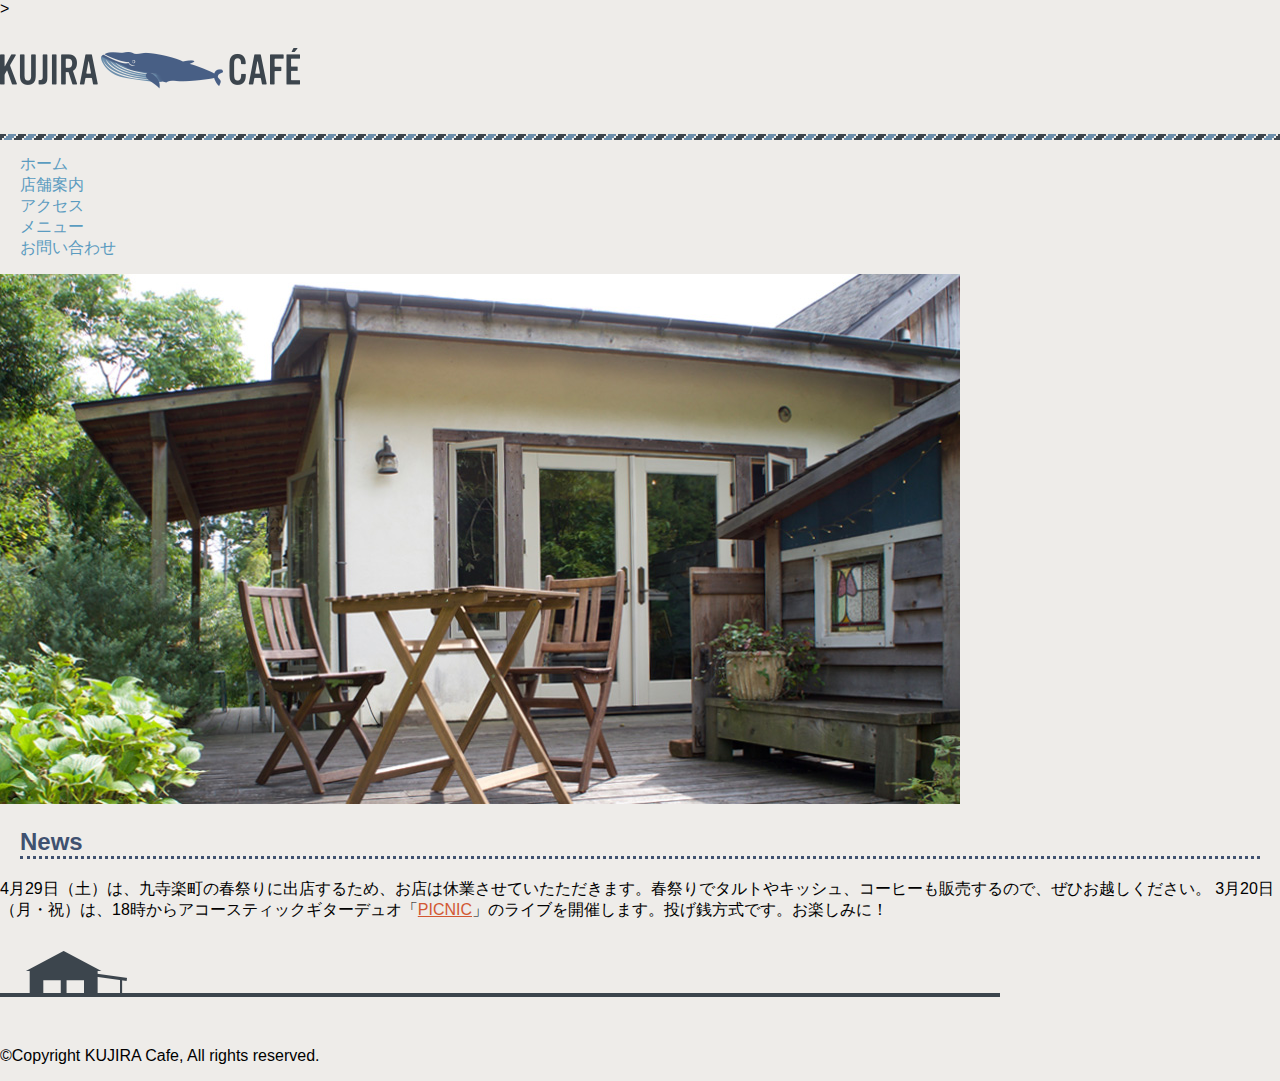
<file: index.html>
<!doctype html>
<html lang="ja">

<head>
    <!-- Required meta tags -->
    <meta charset="utf-8">
    <meta name="viewport" content="width=device-width" , initial-scale=1>
    <meta http-equiv="X-UA-Compatible" content="IE=edge">
    <meta name="viewport" content="width=device-width, initial-scale=1.0">
    <!-- Bootstrap CSS -->
    <link href="https://cdn.jsdelivr.net/npm/bootstrap@5.0.0-beta1/dist/css/bootstrap.min.css" rel="stylesheet"
        integrity="sha384-giJF6kkoqNQ00vy+HMDP7azOuL0xtbfIcaT9wjKHr8RbDVddVHyTfAAsrekwKmP1" crossorigin="anonymous">
    <meta name="description" content="古材を活用した内装，花と緑に囲まれたテラス．地元の食材を使った手頭栗のタルトやキッシュ，挽きたてのコーヒーで豊かなひと時を">

    <title>KUJIRA Cafeへようこそ</title>
    <link rel="stylesheet" href="css/style.css">
</head>>

<body>
    <div class="container">
        <div class="row ">
            <div class="col-12 align-self-center">
                <img src="images/logo.png" class="img-fluid text-center d-block mx-auto " alt="KUJIRA Cafe"
                    style="margin: 30px 0 40px 0;">
            </div>
            <div class="d-none d-lg-block col-1 ">
                <!--左右の空白-->
            </div>
            <div class="col align-self-center">
                <!--真ん中の要素-->
                <!-- ヘッダー -->
                <header>
                    <div class="container ">
                        <div class="row bg ">
                            <div class=" col-12 col-md-auto ">
                                <a href="index.html">ホーム</a>
                            </div>
                            <div class=" col-12 col-md-auto">
                                <a href="about.html">店舗案内</a>
                            </div>
                            <div class=" col-12 col-md-auto">
                                <a href="access.html">アクセス</a>
                            </div>
                            <div class=" col-12 col-md-auto">
                                <a href="menu.html">メニュー</a>
                            </div>
                            <div class=" col-12 col-md-auto">
                                <a href="contact.html">お問い合わせ</a>
                            </div>

                        </div>
                    </div>

                </header>
                <!-- ヘッダーここまで -->
                <!-- メイン -->
                <div class="row">
                    <img src="images/keyvisual.jpg" class="img-fluid" alt="...">
                    <h2 style="color:#3f5170; margin:20px; border-bottom: 3px dotted #3f5170;">News</h2>
                </div>
                <div class="row">
                    <div class="col-auto col-md-auto">
                        4月29日（土）は、九寺楽町の春祭りに出店するため、お店は休業させていたただきます。春祭りでタルトやキッシュ、コーヒーも販売するので、ぜひお越しください。

                        3月20日（月・祝）は、18時からアコースティックギターデュオ「<a href="https://www.sbcr.jp" target="_blank">PICNIC</a>」のライブを開催します。投げ銭方式です。お楽しみに！</div>
                </div>
                <!-- メインここまで -->
                <!-- フッター -->
                <div class="row">
                    <img src="images/footer-bg.png" style="margin:30px 0;">

                </div>
                <footer class="footer">
                    <p>&copy;Copyright KUJIRA Cafe, All rights reserved.</p>
                </footer>
                <!-- フッターここまで -->
            </div>
            <div class="d-none d-lg-block col-1 ">
                <!--左右の空白-->
            </div>

        </div>
    </div>
    <!-- Optional JavaScript -->
    <!-- jQuery first, then Popper.js, then Bootstrap JS -->
    <script src="https://code.jquery.com/jquery-3.3.1.slim.min.js"
        integrity="sha384-q8i/X+965DzO0rT7abK41JStQIAqVgRVzpbzo5smXKp4YfRvH+8abtTE1Pi6jizo"
        crossorigin="anonymous"></script>
    <script src="https://cdnjs.cloudflare.com/ajax/libs/popper.js/1.14.7/umd/popper.min.js"
        integrity="sha384-UO2eT0CpHqdSJQ6hJty5KVphtPhzWj9WO1clHTMGa3JDZwrnQq4sF86dIHNDz0W1"
        crossorigin="anonymous"></script>
    <script src="https://stackpath.bootstrapcdn.com/bootstrap/4.3.1/js/bootstrap.min.js"
        integrity="sha384-JjSmVgyd0p3pXB1rRibZUAYoIIy6OrQ6VrjIEaFf/nJGzIxFDsf4x0xIM+B07jRM"
        crossorigin="anonymous"></script>
</body>

</html>
</file>
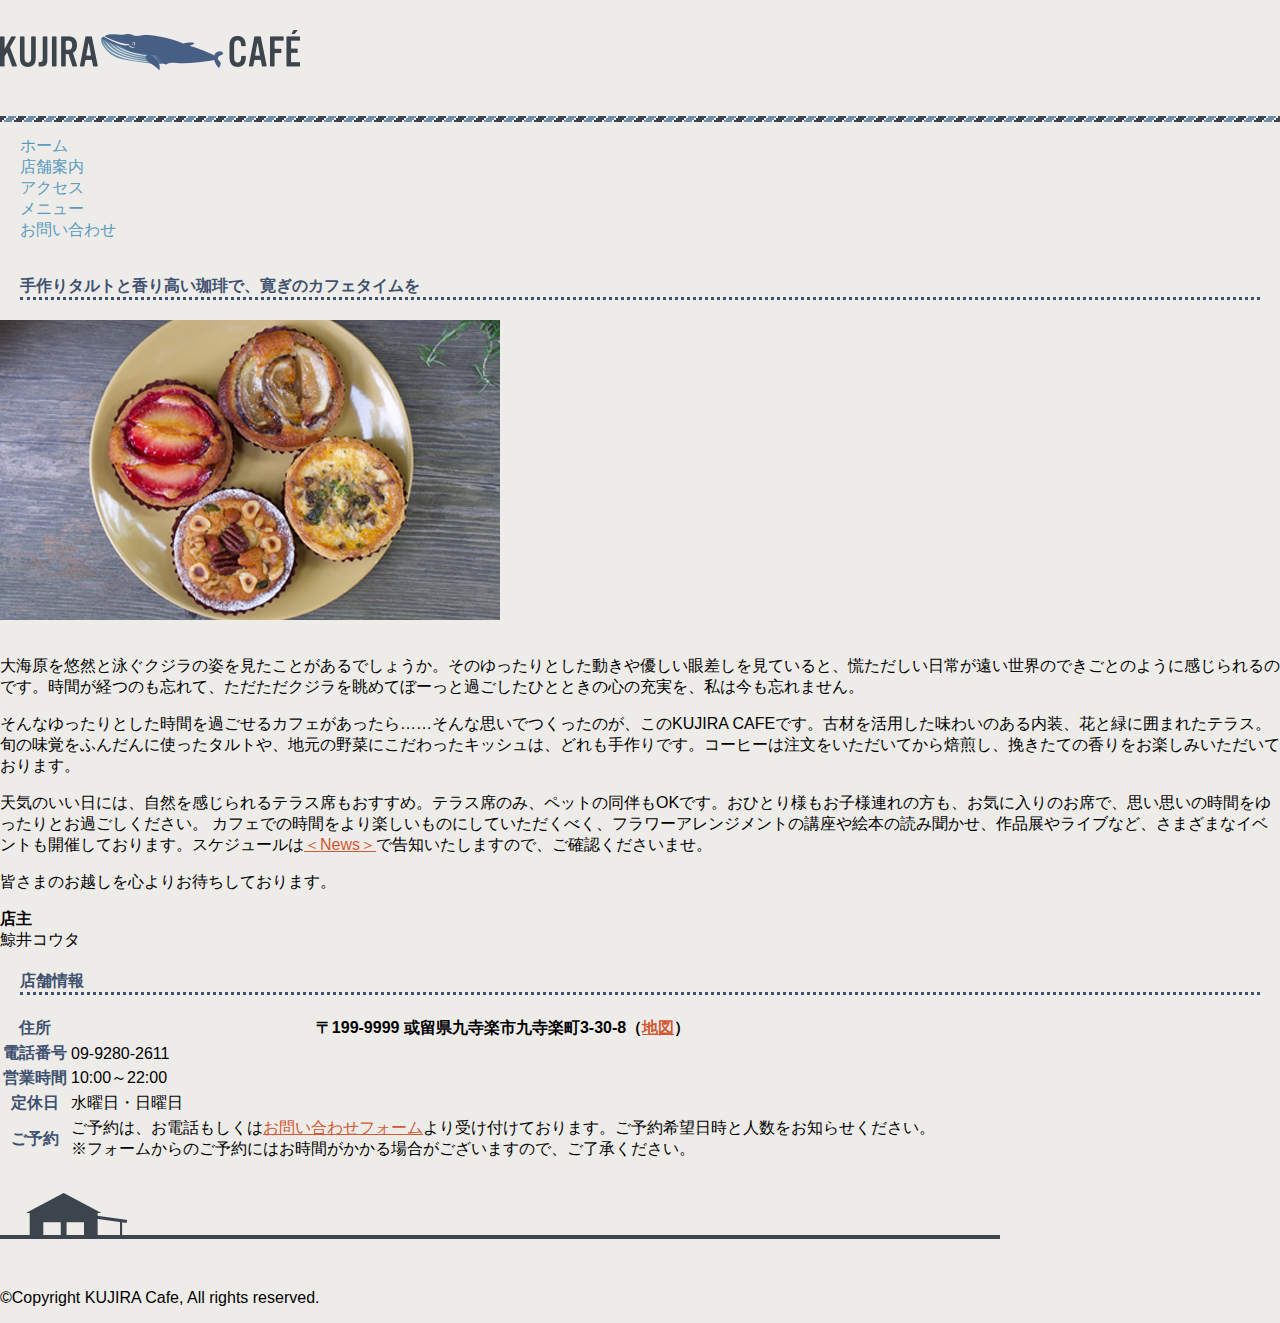
<file: about.html>
<!doctype html>
<html lang="ja">

<head>
    <!-- Required meta tags -->
    <meta charset="utf-8">
    <meta name="viewport" content="width=device-width" , initial-scale=1>
    <meta http-equiv="X-UA-Compatible" content="IE=edge">
    <meta name="viewport" content="width=device-width, initial-scale=1.0">
    <!-- Bootstrap CSS -->
    <link href="https://cdn.jsdelivr.net/npm/bootstrap@5.0.0-beta1/dist/css/bootstrap.min.css" rel="stylesheet"
        integrity="sha384-giJF6kkoqNQ00vy+HMDP7azOuL0xtbfIcaT9wjKHr8RbDVddVHyTfAAsrekwKmP1" crossorigin="anonymous">
    <meta name="description" content="古材を活用した内装，花と緑に囲まれたテラス．地元の食材を使った手頭栗のタルトやキッシュ，挽きたてのコーヒーで豊かなひと時を">

    <title>KUJIRA Cafeへようこそ</title>
    <link rel="stylesheet" href="css/style.css">
</head>

<body>
    <div class="container">
        <div class="row ">
            <div class="col-12 align-self-center">
                <img src="images/logo.png" class="img-fluid text-center d-block mx-auto " alt="KUJIRA Cafe"
                    style="margin: 30px 0 40px 0;">
            </div>
            <div class="d-none d-md-block col-1 ">
                <!--左右の空白-->
            </div>
            <div class="col align-self-center">

                <!--真ん中の要素-->
                <!-- ヘッダー -->
                <header>
                    <div class="container ">
                        <div class="row bg ">
                            <div class=" col-12 col-md-auto text-md-left  ">
                                <a href="index.html">ホーム</a>
                            </div>
                            <div class=" col-12 col-md-auto text-md-left ">
                                <a href="about.html">店舗案内</a>
                            </div>
                            <div class=" col-12 col-md-auto text-md-left ">
                                <a href="access.html">アクセス</a>
                            </div>
                            <div class=" col-12 col-md-auto text-md-left ">
                                <a href="menu.html">メニュー</a>
                            </div>
                            <div class=" col-12 col-md-auto text-md-left ">
                                <a href="contact.html">お問い合わせ</a>
                            </div>

                        </div>
                    </div>

                </header>
                <!-- ヘッダーここまで -->
                <!-- メイン -->
                <h4 style="color:#3f5170; margin:20px; border-bottom: 3px dotted #3f5170;">手作りタルトと香り高い珈琲で、寛ぎのカフェタイムを
                </h4>
                <div class="row">


                    <!--写真横の文字ここから-->
                    <div class="col-auto">
                        <div class="row">
                            <div class="col-auto col-md-6">
                                <img src="images/about-photo.jpg" class="img-fluid d-block mx-auto " alt="KUJIRA Cafe"
                                    style="margin: 0 1em 1em 0; max-width: 100%; height: auto;">

                                <!-- </div>
                            <div class="col-auto col-md-auto col-md-6"> -->

                            </div>
                            <div class="col-auto col-md-6">
                                <p>
                                    大海原を悠然と泳ぐクジラの姿を見たことがあるでしょうか。そのゆったりとした動きや優しい眼差しを見ていると、慌ただしい日常が遠い世界のできごとのように感じられるのです。時間が経つのも忘れて、ただただクジラを眺めてぼーっと過ごしたひとときの心の充実を、私は今も忘れません。

                                </p>

                                <!-- </div>
        
                            <div class="col-auto col-md-6"> -->
                                <p>
                                    そんなゆったりとした時間を過ごせるカフェがあったら……そんな思いでつくったのが、このKUJIRA
                                    CAFEです。古材を活用した味わいのある内装、花と緑に囲まれたテラス。旬の味覚をふんだんに使ったタルトや、地元の野菜にこだわったキッシュは、どれも手作りです。コーヒーは注文をいただいてから焙煎し、挽きたての香りをお楽しみいただいております。

                                </p>

                            </div>

                        </div>

                    </div>
                    <!--写真横の文字ここまで-->


                    <div class="col-12">
                        <p>

                            天気のいい日には、自然を感じられるテラス席もおすすめ。テラス席のみ、ペットの同伴もOKです。おひとり様もお子様連れの方も、お気に入りのお席で、思い思いの時間をゆったりとお過ごしください。
                            カフェでの時間をより楽しいものにしていただくべく、フラワーアレンジメントの講座や絵本の読み聞かせ、作品展やライブなど、さまざまなイベントも開催しております。スケジュールは<a href="index.html#news">＜News＞</a>で告知いたしますので、ご確認くださいませ。
                        </p>

                    </div>
                    <div class="col-12">
                        <p>
                            皆さまのお越しを心よりお待ちしております。

                        </p>

                    </div>

                    <div class="col-12">
                        <p>
                            <strong>店主</strong> <br>
                            鯨井コウタ
                        </p>
                    </div>
                    <div class="col-12">
                        <h4 style="color:#3f5170; margin:20px; border-bottom: 3px dotted #3f5170;">店舗情報
                        </h4>
                    </div>
                    <div class="col-12">
                        <table class="table table-bordered">
                            <tbody>
                                <tr>
                                    <th scope="row" class="table-active" style="color:#3f5170;">住所</th>
                                    <th scope="col">〒199-9999 或留県九寺楽市九寺楽町3-30-8（<a href="access.html">地図</a>）</th>
                                </tr>
                                <tr>
                                    <th scope="row" class="table-active" style="color:#3f5170;">電話番号</th>
                                    <td>09-9280-2611</td>
                                </tr>
                                <tr>
                                    <th scope="row" class="table-active" style="color:#3f5170;">営業時間</th>
                                    <td>10:00～22:00</td>
                                </tr>
                                <tr>
                                    <th scope="row" class="table-active" style="color:#3f5170;">定休日</th>
                                    <td>水曜日・日曜日</td>
                                </tr>
                                <tr>
                                    <th scope="row" class="table-active" style="color:#3f5170;">ご予約</th>
                                    <td>ご予約は、お電話もしくは<a href="contact.html">お問い合わせフォーム</a>より受け付けております。ご予約希望日時と人数をお知らせください。<br>
                                        ※フォームからのご予約にはお時間がかかる場合がございますので、ご了承ください。</td>
                                </tr>
                            </tbody>
                        </table>
                    </div>

                </div>




                <!-- メインここまで -->
                <!-- フッター -->
                <div class="row">
                    <img src="images/footer-bg.png" style="margin:30px 0;">

                </div>
                <footer class="footer">
                    <p>&copy;Copyright KUJIRA Cafe, All rights reserved.</p>
                </footer>
                <!-- フッターここまで -->
            </div>
            <div class="d-none d-md-block col-1 ">
                <!--左右の空白-->
            </div>
        </div>


    </div>
    <!-- Optional JavaScript -->
    <!-- jQuery first, then Popper.js, then Bootstrap JS -->
    <script src="https://code.jquery.com/jquery-3.3.1.slim.min.js"
        integrity="sha384-q8i/X+965DzO0rT7abK41JStQIAqVgRVzpbzo5smXKp4YfRvH+8abtTE1Pi6jizo"
        crossorigin="anonymous"></script>
    <script src="https://cdnjs.cloudflare.com/ajax/libs/popper.js/1.14.7/umd/popper.min.js"
        integrity="sha384-UO2eT0CpHqdSJQ6hJty5KVphtPhzWj9WO1clHTMGa3JDZwrnQq4sF86dIHNDz0W1"
        crossorigin="anonymous"></script>
    <script src="https://stackpath.bootstrapcdn.com/bootstrap/4.3.1/js/bootstrap.min.js"
        integrity="sha384-JjSmVgyd0p3pXB1rRibZUAYoIIy6OrQ6VrjIEaFf/nJGzIxFDsf4x0xIM+B07jRM"
        crossorigin="anonymous"></script>
</body>

</html>
</file>
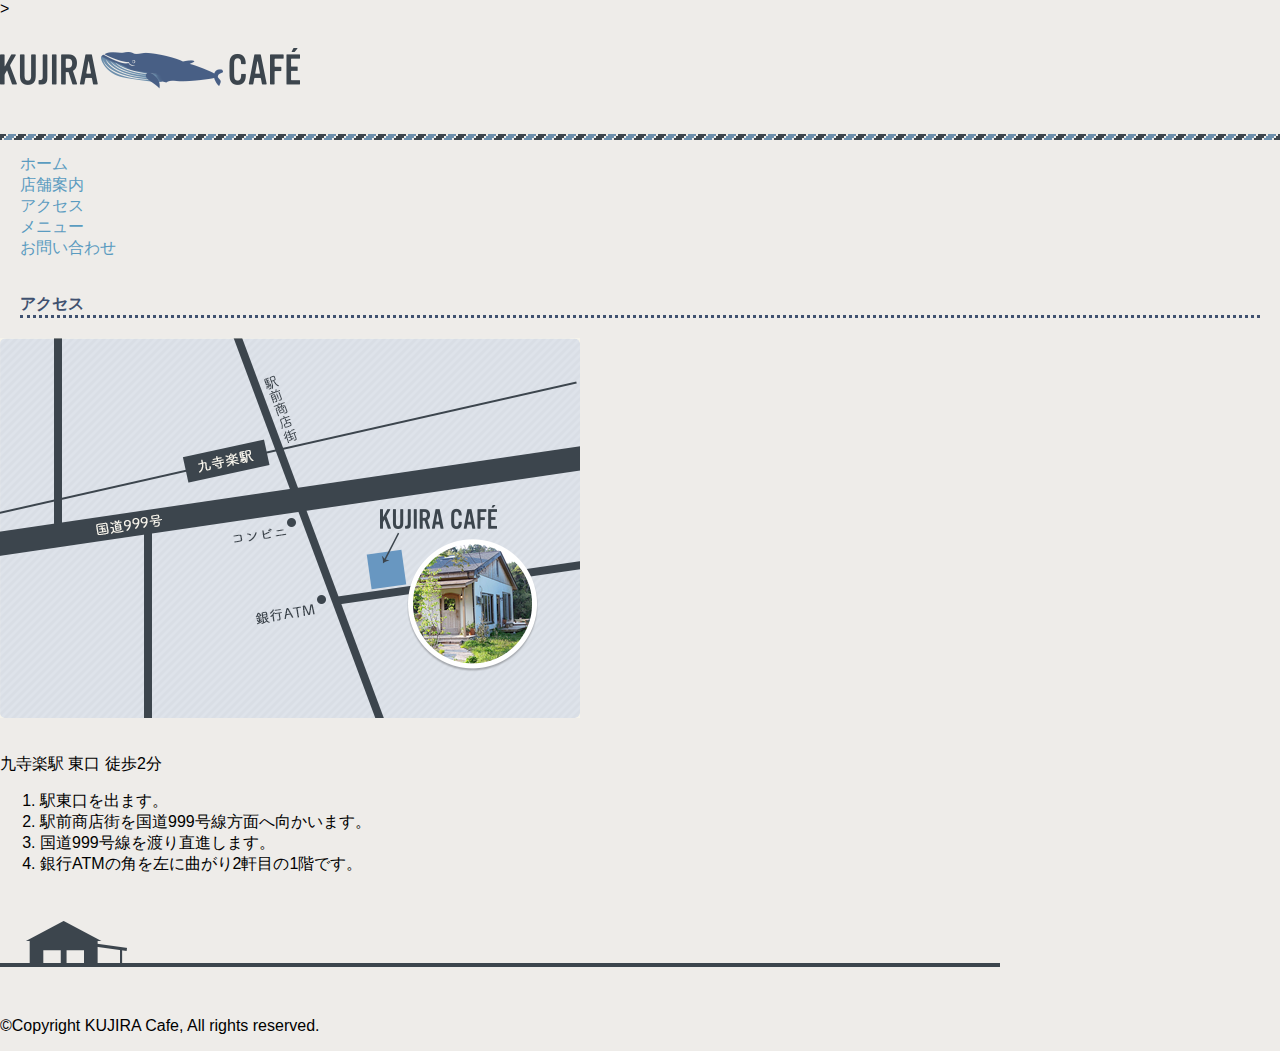
<file: access.html>
<!doctype html>
<html lang="ja">

<head>
    <!-- Required meta tags -->
    <meta charset="utf-8">
    <meta name="viewport" content="width=device-width" , initial-scale=1>
    <meta http-equiv="X-UA-Compatible" content="IE=edge">
    <meta name="viewport" content="width=device-width, initial-scale=1.0">
    <!-- Bootstrap CSS -->
    <link href="https://cdn.jsdelivr.net/npm/bootstrap@5.0.0-beta1/dist/css/bootstrap.min.css" rel="stylesheet"
        integrity="sha384-giJF6kkoqNQ00vy+HMDP7azOuL0xtbfIcaT9wjKHr8RbDVddVHyTfAAsrekwKmP1" crossorigin="anonymous">
    <meta name="description" content="古材を活用した内装，花と緑に囲まれたテラス．地元の食材を使った手頭栗のタルトやキッシュ，挽きたてのコーヒーで豊かなひと時を">

    <title>KUJIRA Cafeへようこそ</title>
    <link rel="stylesheet" href="css/style.css">
</head>>

<body>
    <div class="container">
        <div class="row">
            <div class="col-12 align-self-center">
                <img src="images/logo.png" class="img-fluid text-center d-block mx-auto " alt="KUJIRA Cafe"
                    style="margin: 30px 0 40px 0;">
            </div>
            <div class="d-none d-lg-block col-1 ">
                <!--左右の空白-->
            </div>
            <div class="col align-self-center">

                <!--真ん中の要素-->
                <!-- ヘッダー -->
                <header>
                    <div class="container ">
                        <div class="row bg ">
                            <div class=" col-12 col-md-auto ">
                                <a href="index.html">ホーム</a>
                            </div>
                            <div class=" col-12 col-md-auto">
                                <a href="about.html">店舗案内</a>
                            </div>
                            <div class=" col-12 col-md-auto">
                                <a href="access.html">アクセス</a>
                            </div>
                            <div class=" col-12 col-md-auto">
                                <a href="menu.html">メニュー</a>
                            </div>
                            <div class=" col-12 col-md-auto">
                                <a href="contact.html">お問い合わせ</a>
                            </div>

                        </div>
                    </div>

                </header>
                <!-- ヘッダーここまで -->
                <!-- メイン -->
                <h4 style="color:#3f5170; margin:20px; border-bottom: 3px dotted #3f5170;">アクセス
                </h4>
                <div class="row">
                    <div class="col-12">
                        <img src="images/map.png" class="img-fluid d-block mx-auto " alt="KUJIRA Cafe"
                                    style="margin: 0 1em 1em 0; max-width: 100%; height: auto;">
                    </div>
                    <div class="col-12">
                        <p>九寺楽駅 東口 徒歩2分</p>
                    </div>
                    <div class="col-12">
                        <ol>
                            <li>駅東口を出ます。</li>
                            <li>駅前商店街を国道999号線方面へ向かいます。</li>
                            <li>国道999号線を渡り直進します。</li>
                            <li>銀行ATMの角を左に曲がり2軒目の1階です。</li>
                        </ol>
                    </div>
                    <!-- メインここまで -->
                    <!-- フッター -->
                    <div class="row">
                        <img src="images/footer-bg.png" style="margin:30px 0;">

                    </div>
                    <footer class="footer">
                        <p>&copy;Copyright KUJIRA Cafe, All rights reserved.</p>
                    </footer>
                    <!-- フッターここまで -->
                </div>
                <div class="d-none d-lg-block col-1 ">
                    <!--左右の空白-->
                </div>

            </div>
            <div class="d-none d-lg-block col-1 ">
                <!--左右の空白-->
            </div>
        </div>
        <!-- Optional JavaScript -->
        <!-- jQuery first, then Popper.js, then Bootstrap JS -->
        <script src="https://code.jquery.com/jquery-3.3.1.slim.min.js"
            integrity="sha384-q8i/X+965DzO0rT7abK41JStQIAqVgRVzpbzo5smXKp4YfRvH+8abtTE1Pi6jizo"
            crossorigin="anonymous"></script>
        <script src="https://cdnjs.cloudflare.com/ajax/libs/popper.js/1.14.7/umd/popper.min.js"
            integrity="sha384-UO2eT0CpHqdSJQ6hJty5KVphtPhzWj9WO1clHTMGa3JDZwrnQq4sF86dIHNDz0W1"
            crossorigin="anonymous"></script>
        <script src="https://stackpath.bootstrapcdn.com/bootstrap/4.3.1/js/bootstrap.min.js"
            integrity="sha384-JjSmVgyd0p3pXB1rRibZUAYoIIy6OrQ6VrjIEaFf/nJGzIxFDsf4x0xIM+B07jRM"
            crossorigin="anonymous"></script>
</body>

</html>
</file>
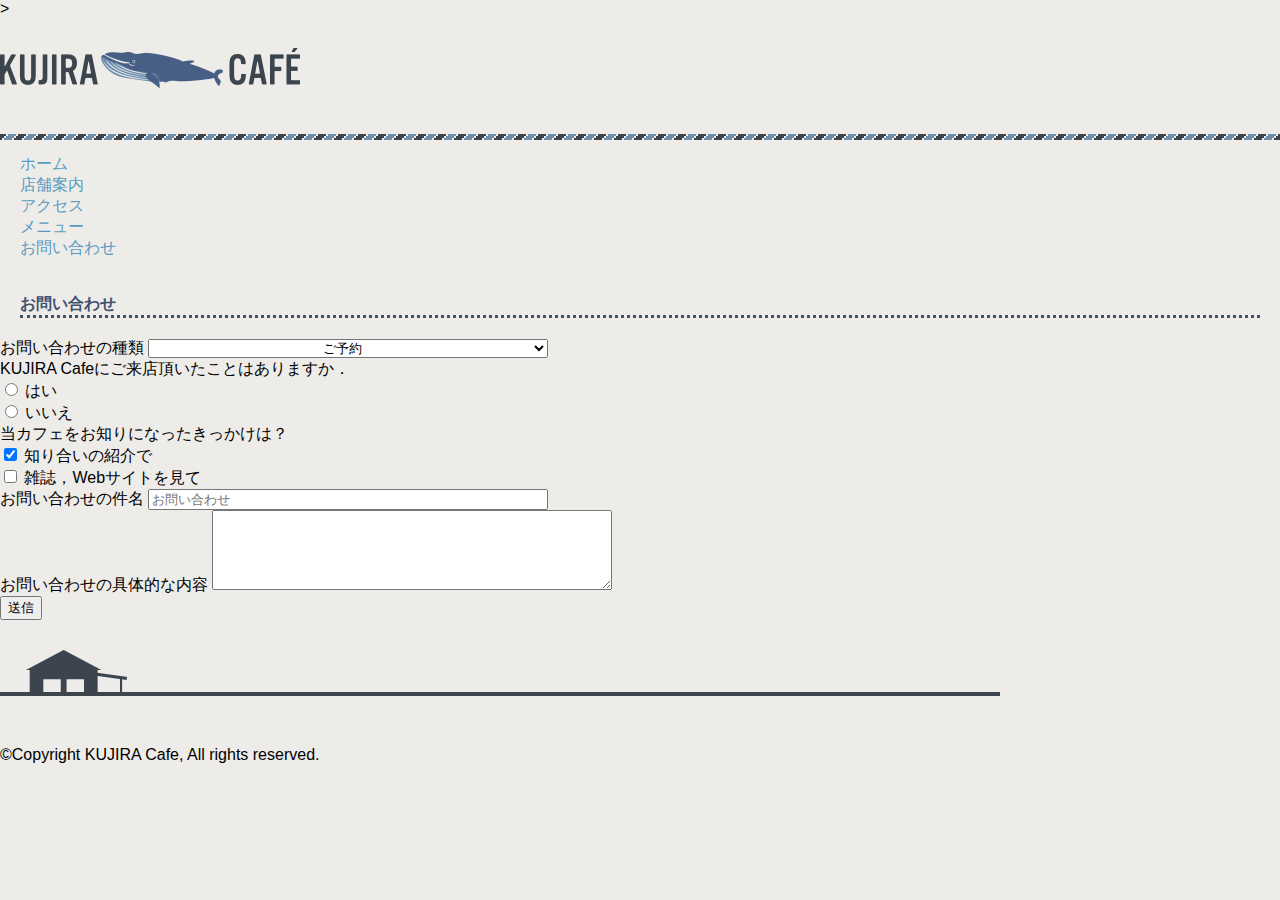
<file: contact.html>
<!doctype html>
<html lang="ja">

<head>
    <!-- Required meta tags -->
    <meta charset="utf-8">
    <meta name="viewport" content="width=device-width" , initial-scale=1>
    <meta http-equiv="X-UA-Compatible" content="IE=edge">
    <meta name="viewport" content="width=device-width, initial-scale=1.0">
    <!-- Bootstrap CSS -->
    <link href="https://cdn.jsdelivr.net/npm/bootstrap@5.0.0-beta1/dist/css/bootstrap.min.css" rel="stylesheet"
        integrity="sha384-giJF6kkoqNQ00vy+HMDP7azOuL0xtbfIcaT9wjKHr8RbDVddVHyTfAAsrekwKmP1" crossorigin="anonymous">
    <meta name="description" content="古材を活用した内装，花と緑に囲まれたテラス．地元の食材を使った手頭栗のタルトやキッシュ，挽きたてのコーヒーで豊かなひと時を">

    <title>KUJIRA Cafeへようこそ</title>
    <link rel="stylesheet" href="css/style.css">
</head>>

<body>
    <div class="container">
        <div class="row ">
            <div class="col-12 align-self-center">
                <img src="images/logo.png" class="img-fluid text-center d-block mx-auto " alt="KUJIRA Cafe"
                    style="margin: 30px 0 40px 0;">
            </div>
            <div class="d-none d-lg-block col-1 ">
                <!--左右の空白-->
            </div>
            <div class="col align-self-center">
                <!--真ん中の要素-->
                <!-- ヘッダー -->
                <header>
                    <div class="container ">
                        <div class="row bg ">
                            <div class=" col-12 col-md-auto ">
                                <a href="index.html">ホーム</a>
                            </div>
                            <div class=" col-12 col-md-auto">
                                <a href="about.html">店舗案内</a>
                            </div>
                            <div class=" col-12 col-md-auto">
                                <a href="access.html">アクセス</a>
                            </div>
                            <div class=" col-12 col-md-auto">
                                <a href="menu.html">メニュー</a>
                            </div>
                            <div class=" col-12 col-md-auto">
                                <a href="contact.html">お問い合わせ</a>
                            </div>

                        </div>
                    </div>

                </header>
                <!-- ヘッダーここまで -->
                <!-- メイン -->
                <h4 style="color:#3f5170; margin:20px; border-bottom: 3px dotted #3f5170;">お問い合わせ
                </h4>
                <div class="row justify-content-center">
                    <div class="col-auto">
                        <form method="GET" action="result.html">
                            <div class="form-group col-6 ">
                                <label for="kind">お問い合わせの種類</label>
                                <select class="form-control" id="kind" name="kind"
                                    style="width: 30em; text-align:center;">
                                    <option value="reservation">ご予約</option>
                                    <option value="about event">イベントについて</option>
                                    <option value="others">その他のお問い合わせ</option>
                                </select>
                            </div>
                            <div class="col">
                                KUJIRA Cafeにご来店頂いたことはありますか．<br>
                                <div class="form-check form-check-inline">
                                    <input class="form-check-input" type="radio" name="first" id="inlineRadio1"
                                        value="yes">
                                    <label class="form-check-label" for="inlineRadio1">はい</label>
                                </div>
                                <div class="form-check form-check-inline">
                                    <input class="form-check-input" type="radio" name="first" id="inlineRadio2"
                                        value="no">
                                    <label class="form-check-label" for="inlineRadio2">いいえ</label>
                                </div>
                            </div>
                            <div class="col">
                                当カフェをお知りになったきっかけは？<br>
                                <div class="form-check form-check-inline">
                                    <input class="form-check-input" type="checkbox" id="inlineCheckbox1" name="how"
                                        value="freiends" checked>
                                    <label class="form-check-label" for="inlineCheckbox1">知り合いの紹介で</label>
                                </div>
                                <div class="form-check form-check-inline">
                                    <input class="form-check-input" type="checkbox" id="inlineCheckbox2"
                                        value="magazines">
                                    <label class="form-check-label" for="inlineCheckbox2">雑誌，Webサイトを見て</label>
                                </div>
                            </div>

                            <div class="form-group col">
                                <label for="exampleInputEmail1">お問い合わせの件名</label>
                                <input type="email" class="form-control" id="exampleInputEmail1" name="subject"
                                    aria-describedby="emailHelp" placeholder="お問い合わせ" style="width: 30em;">
                                <small id="emailHelp" class="form-text text-muted"></small>
                            </div>
                            <div class="col mb-3">
                                <label for="validationTextarea">お問い合わせの具体的な内容</label>
                                <textarea class="form-control " id="validationTextarea" name="message"
                                    style="width:30em; height: 6em;"></textarea>
                            </div>
                            <div>
                                <input type="submit" name="submit" value="送信">
                            </div>
                        </form>
                    </div>

                </div>
                <!-- メインここまで -->
                <!-- フッター -->
                <div class="row">
                    <img src="images/footer-bg.png" style="margin:30px 0;">

                </div>
                <footer class="footer">
                    <p>&copy;Copyright KUJIRA Cafe, All rights reserved.</p>
                </footer>
                <!-- フッターここまで -->
            </div>
            <div class="d-none d-lg-block col-1 ">
                <!--左右の空白-->
            </div>

        </div>
    </div>
    <!-- Optional JavaScript -->
    <!-- jQuery first, then Popper.js, then Bootstrap JS -->
    <script src="https://code.jquery.com/jquery-3.3.1.slim.min.js"
        integrity="sha384-q8i/X+965DzO0rT7abK41JStQIAqVgRVzpbzo5smXKp4YfRvH+8abtTE1Pi6jizo"
        crossorigin="anonymous"></script>
    <script src="https://cdnjs.cloudflare.com/ajax/libs/popper.js/1.14.7/umd/popper.min.js"
        integrity="sha384-UO2eT0CpHqdSJQ6hJty5KVphtPhzWj9WO1clHTMGa3JDZwrnQq4sF86dIHNDz0W1"
        crossorigin="anonymous"></script>
    <script src="https://stackpath.bootstrapcdn.com/bootstrap/4.3.1/js/bootstrap.min.js"
        integrity="sha384-JjSmVgyd0p3pXB1rRibZUAYoIIy6OrQ6VrjIEaFf/nJGzIxFDsf4x0xIM+B07jRM"
        crossorigin="anonymous"></script>
</body>

</html>
</file>
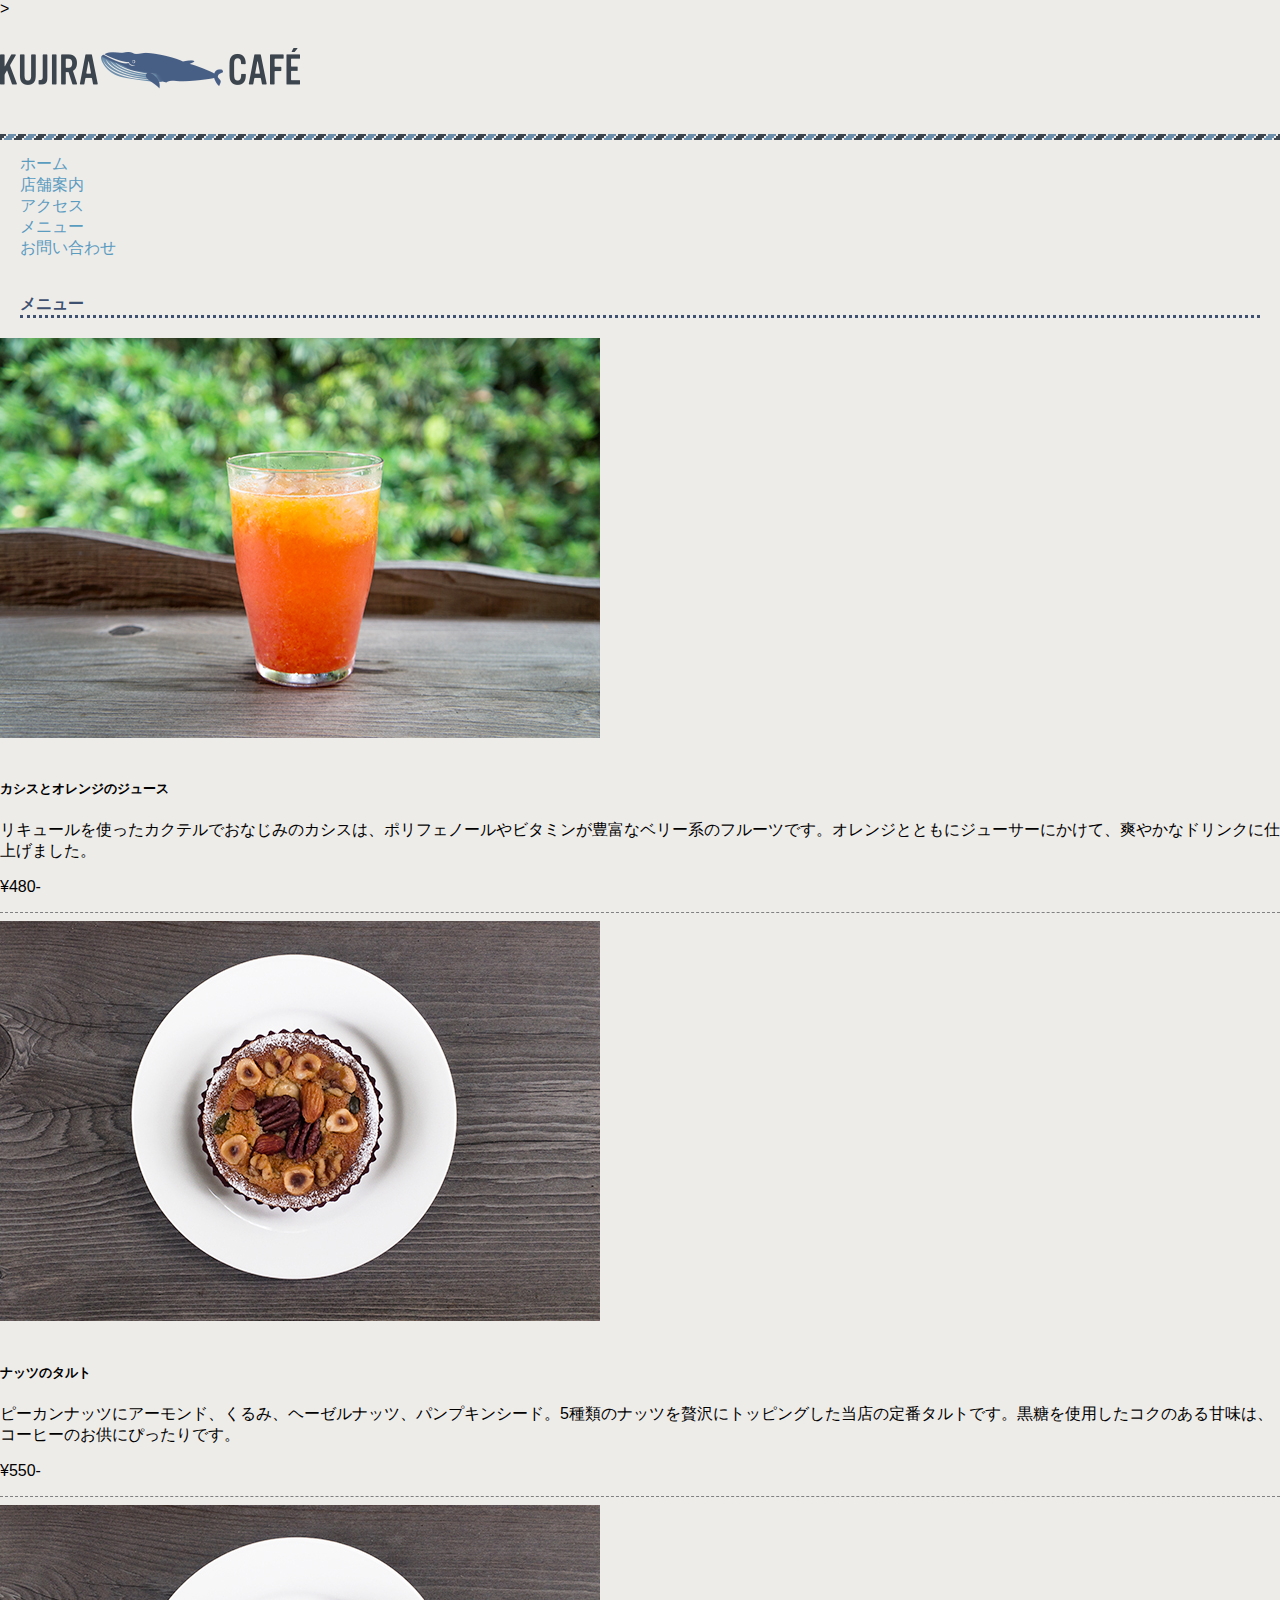
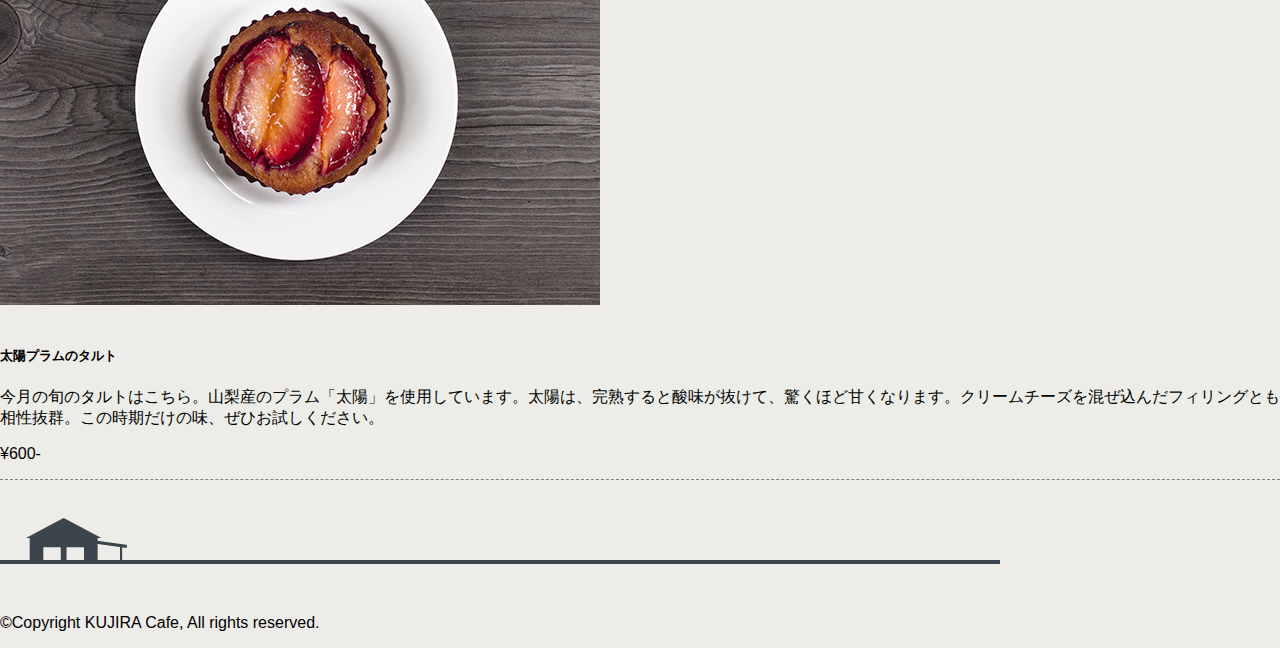
<file: menu.html>
<!doctype html>
<html lang="ja">

<head>
    <!-- Required meta tags -->
    <meta charset="utf-8">
    <meta name="viewport" content="width=device-width" , initial-scale=1>
    <meta http-equiv="X-UA-Compatible" content="IE=edge">
    <meta name="viewport" content="width=device-width, initial-scale=1.0">
    <!-- Bootstrap CSS -->
    <link href="https://cdn.jsdelivr.net/npm/bootstrap@5.0.0-beta1/dist/css/bootstrap.min.css" rel="stylesheet"
        integrity="sha384-giJF6kkoqNQ00vy+HMDP7azOuL0xtbfIcaT9wjKHr8RbDVddVHyTfAAsrekwKmP1" crossorigin="anonymous">
    <meta name="description" content="古材を活用した内装，花と緑に囲まれたテラス．地元の食材を使った手頭栗のタルトやキッシュ，挽きたてのコーヒーで豊かなひと時を">

    <title>KUJIRA Cafeへようこそ</title>
    <link rel="stylesheet" href="css/style.css">
</head>>

<body>
    <div class="container">
        <div class="row ">
            <div class="col-12 align-self-center">
                <img src="images/logo.png" class="img-fluid text-center d-block mx-auto " alt="KUJIRA Cafe"
                    style="margin: 30px 0 40px 0;">
            </div>
            <div class="d-none d-lg-block col-1 ">
                <!--左右の空白-->
            </div>
            <div class="col align-self-center">
                <!--真ん中の要素-->
                <!-- ヘッダー -->
                <header>
                    <div class="container ">
                        <div class="row bg ">
                            <div class=" col-12 col-md-auto ">
                                <a href="index.html">ホーム</a>
                            </div>
                            <div class=" col-12 col-md-auto">
                                <a href="about.html">店舗案内</a>
                            </div>
                            <div class=" col-12 col-md-auto">
                                <a href="access.html">アクセス</a>
                            </div>
                            <div class=" col-12 col-md-auto">
                                <a href="menu.html">メニュー</a>
                            </div>
                            <div class=" col-12 col-md-auto">
                                <a href="contact.html">お問い合わせ</a>
                            </div>

                        </div>
                    </div>

                </header>
                <!-- ヘッダーここまで -->
                <!-- メイン -->
                <h4 style="color:#3f5170; margin:20px; border-bottom: 3px dotted #3f5170;">メニュー
                </h4>
                <div class="row">
                    <div class="col-12">
                        <div class="row">
                            <div class="col-12 col-md-7">
                                <img src="images/menu-photo1.jpg" class="img-fluid d-block mx-auto " alt="KUJIRA Cafe"
                                    style="margin: 0 1em 1em 0; max-width: 100%; height: auto;">
                            </div>
                            <div class="col-12 col-md-5">
                                <h5>カシスとオレンジのジュース</h5>
                                <p>リキュールを使ったカクテルでおなじみのカシスは、ポリフェノールやビタミンが豊富なベリー系のフルーツです。オレンジとともにジューサーにかけて、爽やかなドリンクに仕上げました。
                                </p>
                                <p>&yen;480-</p>
                            </div>
                        </div>
                    </div>
                    <div class="col12">
                        <hr style="border:0;border-top:thin dashed gray;">
                    </div>
                    <div class="col-12">
                        <div class="row">
                            <div class="col-12 col-md-7">
                                <img src="images/menu-photo2.jpg" class="img-fluid d-block mx-auto " alt="KUJIRA Cafe"
                                    style="margin: 0 1em 1em 0; max-width: 100%; height: auto;">
                            </div>
                            <div class="col-12 col-md-5">
                                <h5>ナッツのタルト</h5>
                                <p>ピーカンナッツにアーモンド、くるみ、ヘーゼルナッツ、パンプキンシード。5種類のナッツを贅沢にトッピングした当店の定番タルトです。黒糖を使用したコクのある甘味は、コーヒーのお供にぴったりです。
                                </p>
                                <p>&yen;550-</p>
                            </div>
                        </div>
                    </div>
                    <div class="col12">
                        <hr style="border:0;border-top:thin dashed gray;">
                    </div>
                    <div class="col-12">
                        <div class="row">
                            <div class="col-12 col-md-7">
                                <img src="images/menu-photo3.jpg" class="img-fluid d-block mx-auto " alt="KUJIRA Cafe"
                                    style="margin: 0 1em 1em 0; max-width: 100%; height: auto;">
                            </div>
                            <div class="col-12 col-md-5">
                                <h5>太陽プラムのタルト</h5>
                                <p>今月の旬のタルトはこちら。山梨産のプラム「太陽」を使用しています。太陽は、完熟すると酸味が抜けて、驚くほど甘くなります。クリームチーズを混ぜ込んだフィリングとも相性抜群。この時期だけの味、ぜひお試しください。
                                </p>
                                <p>&yen;600-</p>
                            </div>
                        </div>
                    </div>
                    <div class="col12">
                        <hr style="border:0;border-top:thin dashed gray;">
                    </div>                    
                </div>

                <!-- メインここまで -->
                <!-- フッター -->
                <div class="row">
                    <img src="images/footer-bg.png" style="margin:30px 0;">

                </div>
                <footer class="footer">
                    <p>&copy;Copyright KUJIRA Cafe, All rights reserved.</p>
                </footer>
                <!-- フッターここまで -->
            </div>
            <div class="d-none d-lg-block col-1 ">
                <!--左右の空白-->
            </div>

        </div>
    </div>
    <!-- Optional JavaScript -->
    <!-- jQuery first, then Popper.js, then Bootstrap JS -->
    <script src="https://code.jquery.com/jquery-3.3.1.slim.min.js"
        integrity="sha384-q8i/X+965DzO0rT7abK41JStQIAqVgRVzpbzo5smXKp4YfRvH+8abtTE1Pi6jizo"
        crossorigin="anonymous"></script>
    <script src="https://cdnjs.cloudflare.com/ajax/libs/popper.js/1.14.7/umd/popper.min.js"
        integrity="sha384-UO2eT0CpHqdSJQ6hJty5KVphtPhzWj9WO1clHTMGa3JDZwrnQq4sF86dIHNDz0W1"
        crossorigin="anonymous"></script>
    <script src="https://stackpath.bootstrapcdn.com/bootstrap/4.3.1/js/bootstrap.min.js"
        integrity="sha384-JjSmVgyd0p3pXB1rRibZUAYoIIy6OrQ6VrjIEaFf/nJGzIxFDsf4x0xIM+B07jRM"
        crossorigin="anonymous"></script>
</body>

</html>
</file>
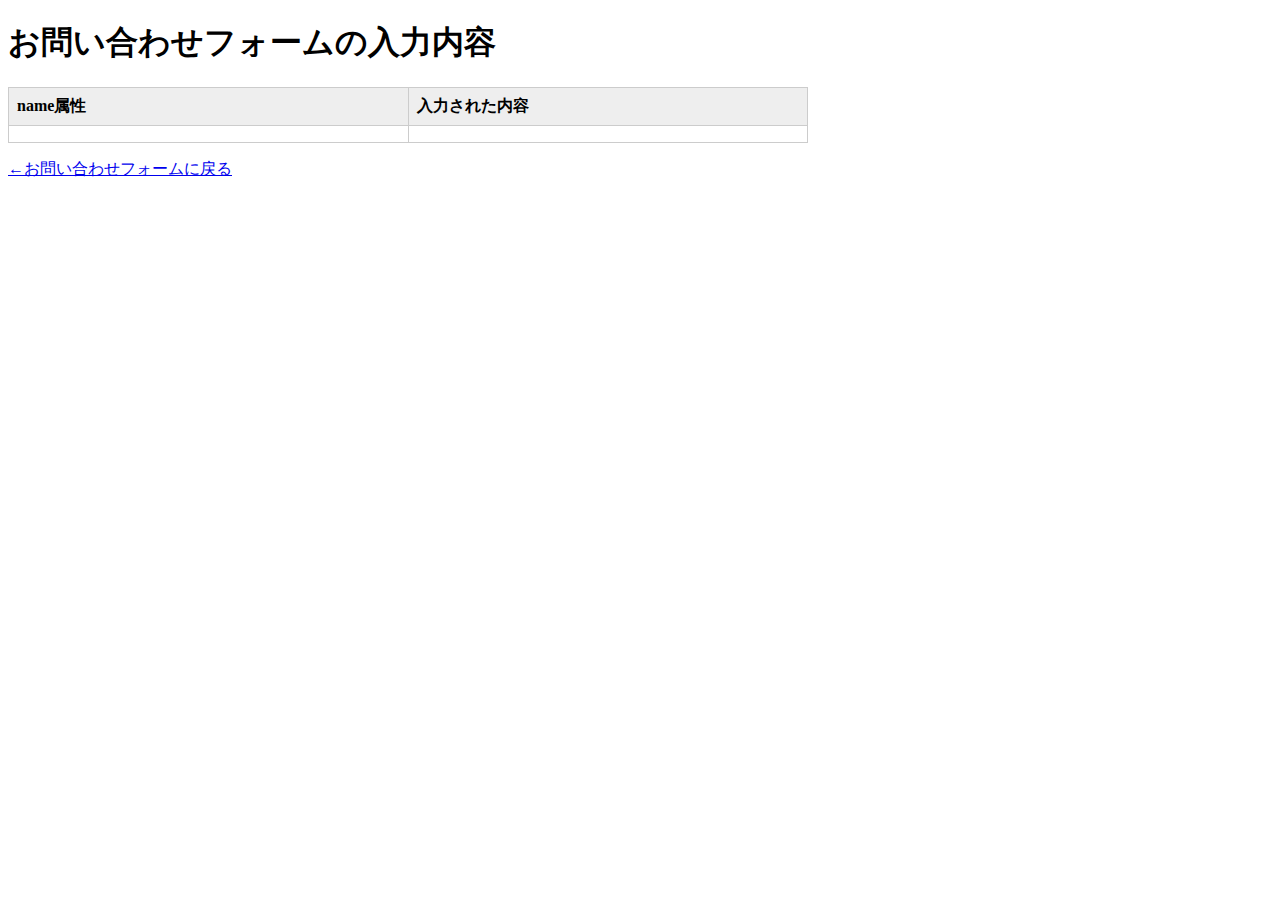
<file: result.html>
<!doctype html>
<html>
<head>
<meta charset="UTF-8">
<meta name="viewport" content="width=device-width, initial-scale=1">
<title>お問い合わせの入力内容</title>
<style>
#result {
	border: 1px solid #cccccc;
	border-collapse: collapse;
	width: 100%;
	max-width: 800px;
}
th, td {
	padding: 0.5em;
	border: 1px solid #cccccc;
	text-align: left;
	vertical-align: top;
}
th {
	width: 100px;
	background-color: #eeeeee;
}
</style>

</head>
<body>
<h1>お問い合わせフォームの入力内容</h1>
<table id="result">
	<tbody id="test">
	<tr><th>name属性</th><th>入力された内容</th></tr>
	</tbody>
</table>
<p><a href="contact.html">←お問い合わせフォームに戻る</a></p>

<script>
'use strict';

{
	window.addEventListener('DOMContentLoaded', function(){
		var params = decodeURI(location.search);
		params = params.substring(1);
		var paramArray = [];
		paramArray = params.split("&");
		var tableContent = "";
		paramArray.forEach(function(item, index){
			var keyValue = [];
			keyValue = item.split("=");
			var tr = document.createElement("tr");
			var tdName = document.createElement("td");
			tdName.textContent = keyValue[0];
			var tdValue = document.createElement("td");
			tdValue.textContent = keyValue[1];
			tr.appendChild(tdName);
			tr.appendChild(tdValue);
			var e = document.getElementById("test");
			e.appendChild(tr);
		});
	});
}
</script>
</body>
</html>
</file>
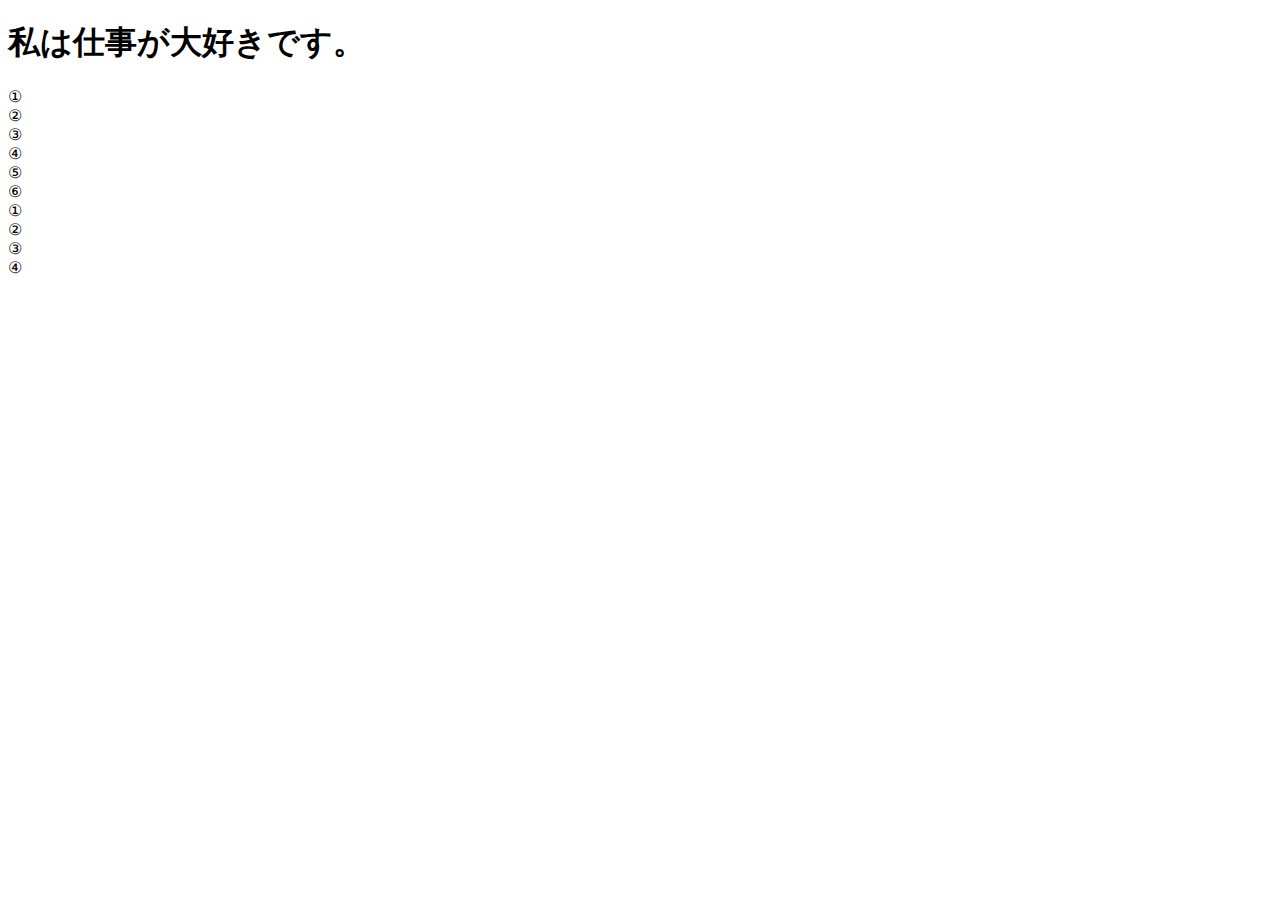
<file: template.html>
<!doctype html>
<html lang="en">

<head>
    <!-- Required meta tags -->
    <meta charset="utf-8">
    <meta name="viewport" content="width=device-width, initial-scale=1">

    <!-- Bootstrap CSS -->
    <link href="https://cdn.jsdelivr.net/npm/bootstrap@5.0.0-beta1/dist/css/bootstrap.min.css" rel="stylesheet"
        integrity="sha384-giJF6kkoqNQ00vy+HMDP7azOuL0xtbfIcaT9wjKHr8RbDVddVHyTfAAsrekwKmP1" crossorigin="anonymous">

    <title>私は仕事が大好きです。</title>
</head>

<body>
    <h1>私は仕事が大好きです。</h1>

    <div class="container text-white">
        <div class="row">
            <div class="col-4 border bg-success">
                ①
            </div>
            <div class="col-4 border bg-success">
                ②
            </div>
            <div class="col-4 border bg-success">
                ③
            </div>
        </div>
    </div>
    
<div class="container text-white">
    <div class="row">
        <div class="col-6 border bg-danger">
            ④
        </div>
        <div class="col-5 border bg-danger">
            ⑤
        </div>
        <div class="col-9 border bg-danger">
            ⑥
        </div>
    </div>
</div>


<div class="container text-white">
    <div class="row">
        <div class="col-12 col-sm-6 col-md-4 border bg-primary">
            ①
        </div>
        <div class="col-12 col-sm-6 col-md-4 border bg-primary">
            ②
        </div>
        <div class="col-12 col-sm-6 col-md-4 border bg-primary">
            ③
        </div>
        <div class="col-12 col-sm-6 col-md-4 border bg-primary">
            ④
        </div>
    </div>
</div>

    <!-- Optional JavaScript; choose one of the two! -->

    <!-- Option 1: Bootstrap Bundle with Popper -->
    <script src="https://cdn.jsdelivr.net/npm/bootstrap@5.0.0-beta1/dist/js/bootstrap.bundle.min.js"
        integrity="sha384-ygbV9kiqUc6oa4msXn9868pTtWMgiQaeYH7/t7LECLbyPA2x65Kgf80OJFdroafW"
        crossorigin="anonymous"></script>

    <!-- Option 2: Separate Popper and Bootstrap JS -->
    <!--
    <script src="https://cdn.jsdelivr.net/npm/@popperjs/core@2.5.4/dist/umd/popper.min.js" integrity="sha384-q2kxQ16AaE6UbzuKqyBE9/u/KzioAlnx2maXQHiDX9d4/zp8Ok3f+M7DPm+Ib6IU" crossorigin="anonymous"></script>
    <script src="https://cdn.jsdelivr.net/npm/bootstrap@5.0.0-beta1/dist/js/bootstrap.min.js" integrity="sha384-pQQkAEnwaBkjpqZ8RU1fF1AKtTcHJwFl3pblpTlHXybJjHpMYo79HY3hIi4NKxyj" crossorigin="anonymous"></script>
    -->
</body>

</html>
</file>
<file: css/style.css>
@charset "UTF-8";
/* すべてのWebページに適応される */
html {
    font-family: sans-serif;
}
html *{
    box-sizing:border-box;
}
body {	
    margin: 0 0 0 0;
    background-color: #eeece9;
}
.bg{
    margin:0 0 0 0;
    padding: 20px 10px 15px 20px;
    background-image: url(../images/menu-bg.png);
    background-repeat: repeat-x;

}
a:link{
    color: #d25833;
}
a:visited{
    color: #d25833;
}
a:hover{
    color: #e3937a;
}
a:active{
    color: #ff6a3b;
}
.bg a:link{
    color: #3c454d;
    text-decoration: none;
}
.bg a:visited{
    color: #3c454d;
    text-decoration: none;
}
.bg a:hover{
    color: #7b8dac;
    text-decoration: none;
}
.bg a:link{
    color: #5a9bc0;
    text-decoration: none;
}
</file>
